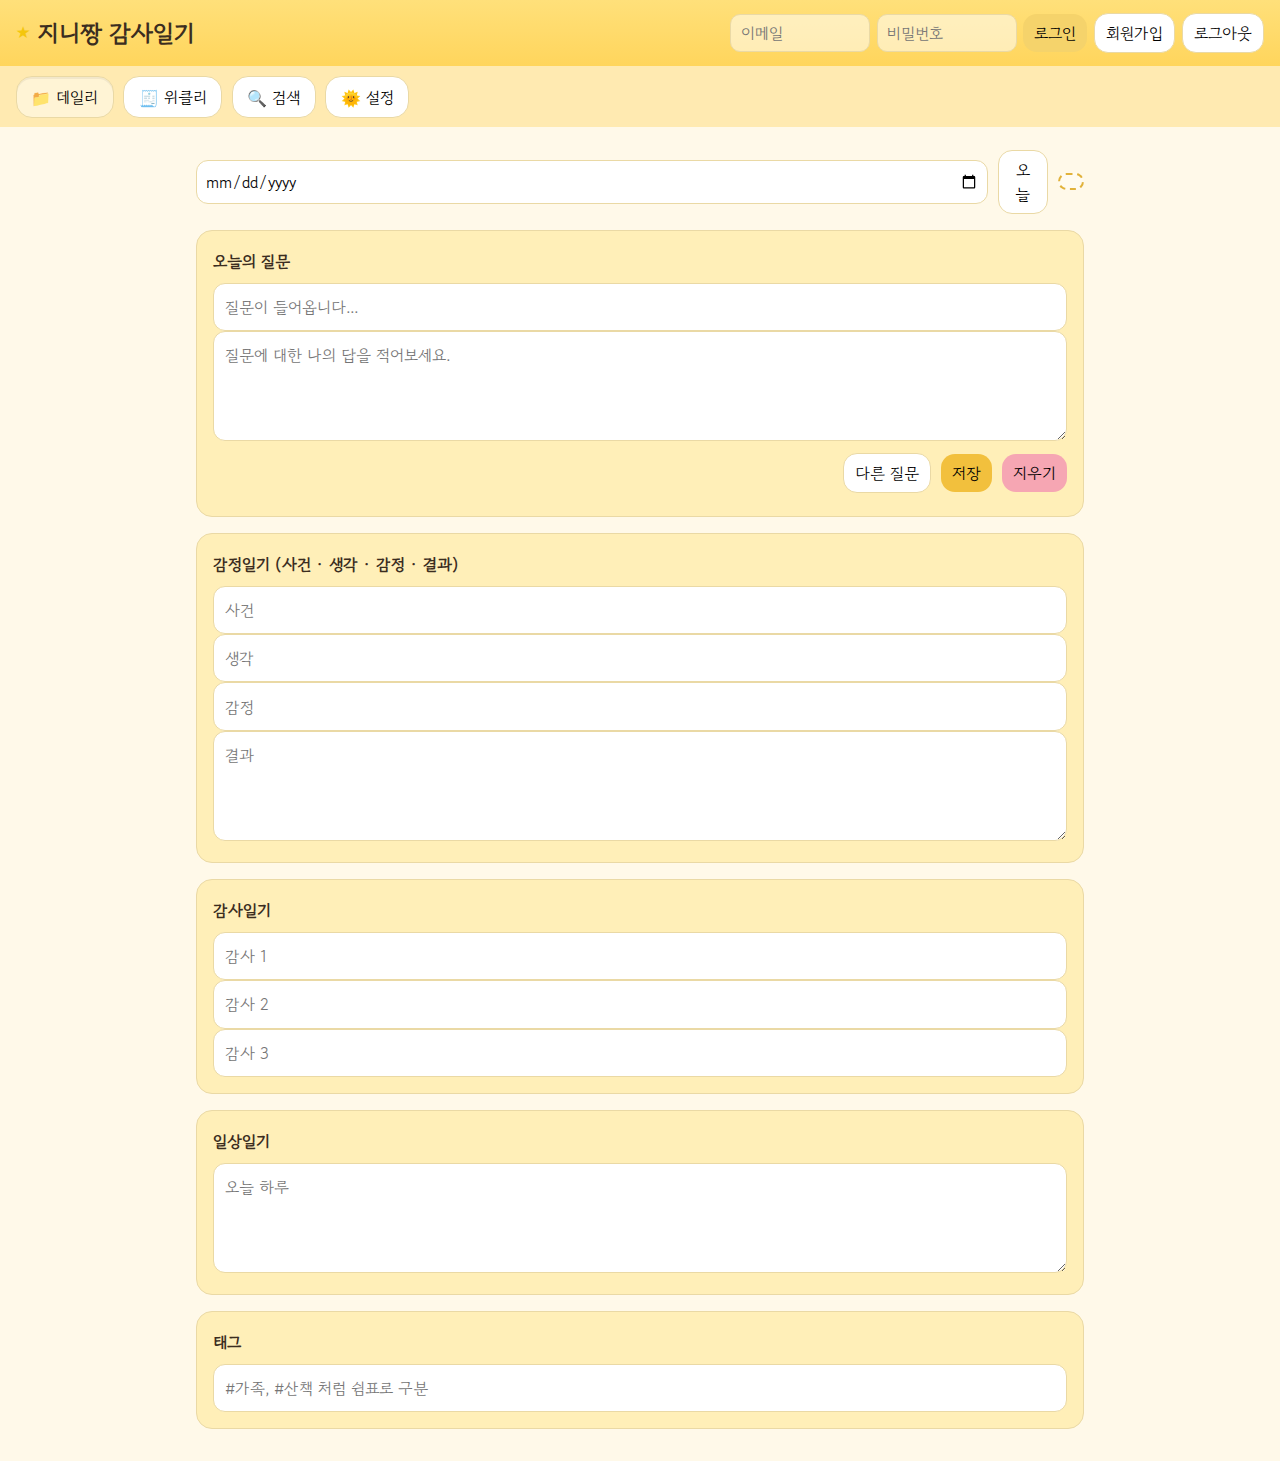
<file: index.html>
<!doctype html>
<html lang="ko">
<head>
  <meta charset="utf-8"/>
  <meta name="viewport" content="width=device-width, initial-scale=1"/>
  <title>지니짱 감사일기</title>
  <link rel="preconnect" href="https://fonts.googleapis.com">
  <link rel="preconnect" href="https://fonts.gstatic.com" crossorigin>
  <link href="https://fonts.googleapis.com/css2?family=Gowun+Dodum&display=swap" rel="stylesheet">
  <link rel="manifest" href="manifest.json"/>
  <link rel="icon" href="icons/icon-192.png"/>
  <link rel="stylesheet" href="styles.css"/>
  <script type="module" src="app.js" defer></script>
</head>
<body>
  <header class="app-header">
    <div class="brand">
      <span class="star">★</span>
      <h1>지니짱 감사일기</h1>
    </div>
    <div class="auth-compact">
      <input id="email" type="email" placeholder="이메일" class="auth-input"/>
      <input id="password" type="password" placeholder="비밀번호" class="auth-input"/>
      <button id="btnLogin" class="chip">로그인</button>
      <button id="btnSignup" class="chip ghost">회원가입</button>
      <button id="btnLogout" class="chip ghost">로그아웃</button>
    </div>
  </header>

  <nav class="tabs">
    <button data-tab="daily" class="tab active">📁 데일리</button>
    <button data-tab="weekly" class="tab">🧾 위클리</button>
    <button data-tab="search" class="tab">🔍 검색</button>
    <button data-tab="settings" class="tab">🌞 설정</button>
  </nav>

  <main>
    <!-- Daily -->
    <section id="daily" class="panel active">
      <div class="row">
        <input id="dailyDate" type="date" class="date-input"/>
        <button id="btnToday" class="chip ghost">오늘</button>
        <span id="weekBadge" class="week-badge"></span>
      </div>

      <div class="card">
        <div class="card-title">오늘의 질문</div>
        <input id="qTitle" placeholder="질문이 들어옵니다..." />
        <textarea id="qAnswer" placeholder="질문에 대한 나의 답을 적어보세요."></textarea>
        <div class="row right">
          <button id="btnNewQ" class="chip ghost">다른 질문</button>
          <button id="btnSaveDaily" class="chip primary">저장</button>
          <button id="btnClearDaily" class="chip danger">지우기</button>
        </div>
      </div>

      <div class="card">
        <div class="card-title">감정일기 (사건 · 생각 · 감정 · 결과)</div>
        <input id="evt" placeholder="사건"/>
        <input id="thought" placeholder="생각"/>
        <input id="feeling" placeholder="감정"/>
        <textarea id="result" placeholder="결과"></textarea>
      </div>

      <div class="card">
        <div class="card-title">감사일기</div>
        <input id="g1" placeholder="감사 1"/>
        <input id="g2" placeholder="감사 2"/>
        <input id="g3" placeholder="감사 3"/>
      </div>

      <div class="card">
        <div class="card-title">일상일기</div>
        <textarea id="dailyNote" placeholder="오늘 하루"></textarea>
      </div>

      <div class="card">
        <div class="card-title">태그</div>
        <input id="tags" placeholder="#가족, #산책 처럼 쉼표로 구분"/>
      </div>
    </section>

    <!-- Weekly -->
    <section id="weekly" class="panel">
      <div class="row">
        <input id="weekDate" type="date" class="date-input"/>
        <span id="weekBadge2" class="week-badge"></span>
      </div>

      <div class="card">
        <div class="card-title">미션 (체크박스)</div>
        <div id="missions"></div>
        <div class="row">
          <input id="newMission" placeholder="미션 추가"/>
          <button id="btnAddMission" class="chip">+ 추가</button>
        </div>
      </div>

      <div class="card">
        <div class="card-title">힐링 문구</div>
        <input id="healing" placeholder="오늘의 나는 어제의 나를 이긴다."/>
        <textarea id="copyText" placeholder="문장을 따라 적어보세요."></textarea>
        <div class="row right">
          <button id="btnWeeklySave" class="chip primary">위클리 저장</button>
        </div>
      </div>
    </section>

    <!-- Search -->
    <section id="search" class="panel">
      <div class="card">
        <div class="card-title">전체 내용 검색</div>
        <input id="searchInput" placeholder="키워드"/>
        <button id="btnSearch" class="chip">검색</button>
        <div id="searchResult" class="mono"></div>
      </div>
    </section>

    <!-- Settings -->
    <section id="settings" class="panel">
      <div class="card">
        <div class="card-title">백업 / 복원</div>
        <div class="row">
          <button id="btnExport" class="chip">JSON 파일로 저장</button>
          <input id="fileImport" type="file" accept="application/json"/>
          <button id="btnImport" class="chip">JSON 가져오기</button>
        </div>
        <div class="row">
          <button id="btnClearLocal" class="chip danger">로컬 데이터 초기화</button>
          <button id="btnReload" class="chip ghost">캐시 새로고침(업데이트)</button>
        </div>
      </div>
      <div class="note">로그인 설정 시 클라우드 동기화 · 미설정 시 로컬 저장</div>
    </section>
  </main>

  <div id="toast" class="toast">Saved</div>
</body>
</html>
</file>
<file: styles.css>
*{box-sizing:border-box}
:root{
  --bg:#FFF9E9;--card:#FFEFB8;--card2:#FFF6CC;--ink:#3b2d1f;
  --accent:#ffd45a;--accent2:#ffec99;--line:#ead9a5;
  --chip:#f5d36b;--danger:#f6a6b3;--ghost:#fff;--primary:#f2c03d;
}
html,body{height:100%}
body{
  margin:0; background:var(--bg); color:var(--ink);
  font-family:"Gowun Dodum",sans-serif; line-height:1.45;
}
input,textarea,button{font-family:"Gowun Dodum",sans-serif; font-size:16px}
.app-header{display:flex;justify-content:space-between;align-items:center;
  padding:.8rem 1rem;background:linear-gradient(#ffe07a,#ffd55c)}
.brand{display:flex;align-items:center;gap:.5rem}
.brand h1{margin:0;font-size:1.5rem}
.star{color:#f4c60d}
.auth-compact{display:flex;gap:.4rem;align-items:center}
.auth-input{width:140px;padding:.4rem .6rem;border:1px solid var(--line);border-radius:10px;background:#fff8}
.chip{border:none;border-radius:14px;padding:.45rem .7rem;background:var(--chip)}
.chip.primary{background:var(--primary)}
.chip.danger{background:var(--danger)}
.chip.ghost{background:var(--ghost);border:1px solid var(--line)}
.tabs{display:flex;gap:.6rem;padding:.6rem 1rem;background:#ffeab1;position:sticky;top:0;z-index:10}
.tab{border:none;border-radius:16px;padding:.5rem .9rem;background:#fff;border:1px solid var(--line)}
.tab.active{background:#fff7;box-shadow:0 2px 0 rgba(0,0,0,.05) inset}
main{padding:1rem;max-width:920px;margin:0 auto}
.row{display:flex;gap:.6rem;align-items:center;margin:.4rem 0}
.row.right{justify-content:flex-end}
.date-input{padding:.5rem;border:1px solid var(--line);border-radius:12px;background:#fff}
.week-badge{margin-left:auto;border:2px dashed #e1b23b;padding:.4rem .7rem;border-radius:12px;background:#fff5}
.card{background:var(--card);border:1px solid var(--line);border-radius:16px;padding:1rem;margin:1rem 0}
.card-title{font-weight:700;margin:.2rem 0 .6rem}
input,textarea{width:100%;padding:.7rem;border:1px solid var(--line);border-radius:12px;background:#fff}
textarea{min-height:110px;resize:vertical}
.panel{display:none}
.panel.active{display:block}
.toast{position:fixed;left:50%;bottom:24px;transform:translateX(-50%);
  padding:.6rem 1rem;border-radius:999px;background:#222;color:#fff;opacity:0;transition:.25s}
.toast.show{opacity:1}
.mono{font-family:ui-monospace, SFMono-Regular, Menlo, Consolas, monospace;white-space:pre-wrap;background:var(--card2);padding:.6rem;border-radius:10px;border:1px dashed var(--line)}
@media (max-width:560px){ .auth-input{display:none} }
</file>
